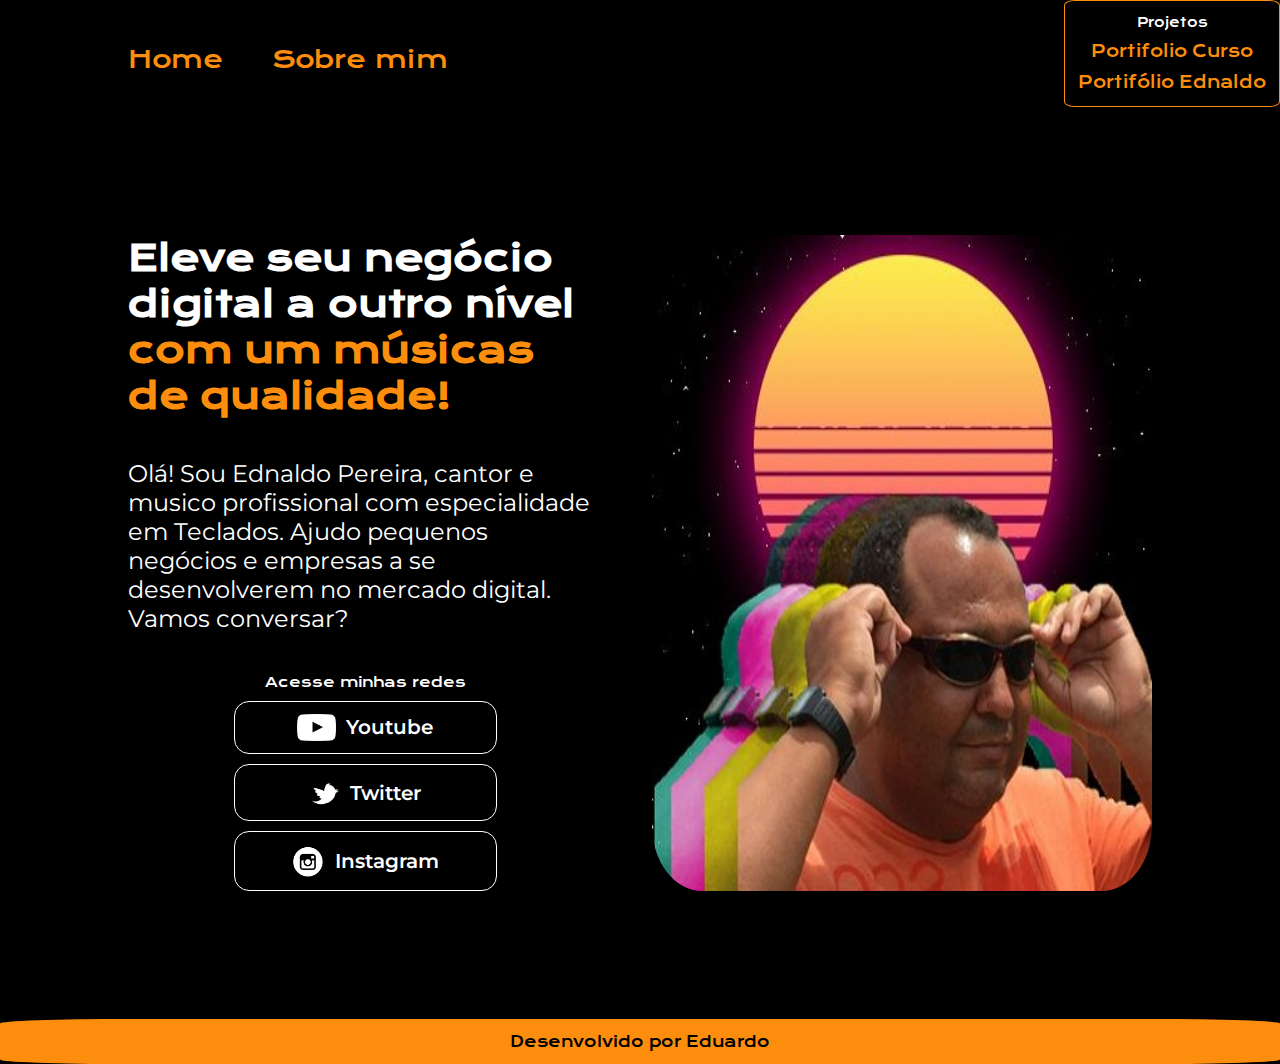
<file: index.html>
<!DOCTYPE html>
<html lang="pt-br">

<head>
    <meta charset="UTF-8">
    <meta name="viewport" content="width=device-width, initial-scale=1.0">
    <title>Portifólio</title>
    <link rel="stylesheet" href="estilos/style.css">
</head>
<body>
    <header class="cabecalhoPrincipal">
        <nav class="cabecalho">
            <a class="cabecalho__menu" href="index.html">Home</a>
            <a class="cabecalho__menu" href="aboutIndex.html">Sobre mim</a>
        </nav>
        <nav class="paginas">
            <p class="paginas__links__destaque">Projetos</p>
            <a class="paginas__links" href="zeste.html">Portifolio Curso</a>
            <a class="paginas__links" href="index.html">Portifólio Ednaldo</a>
        </nav>
    </header>
    <main class="container">
        <section class="container__texto">
            <h1 class="container__texto__titulo">Eleve seu negócio digital a outro nível <strong
                    class="container__texto__titulo__destaque"> com um músicas de qualidade! </strong></h1>
            <p class="container__texto__paragrafo">Olá! Sou Ednaldo Pereira, cantor e musico profissional com especialidade em Teclados.
                Ajudo pequenos negócios e empresas a se desenvolverem no mercado digital. Vamos conversar?</p>
            <div class="container__conteudo__botoes">
                <p>Acesse minhas redes</p>
                <a class="container__conteudo__botoes__links" href="https://youtube.com/Oednaldopereira"> <img
                        src="imagens/youtubeBranco.png" width="39">Youtube</a>
                <a class="container__conteudo__botoes__links" href="https://twitter.com/oednaldopereira"> <img
                        src="imagens/twitterBranco.png" width="30"> Twitter</a>
                <a class="container__conteudo__botoes__links" href="https://instagram.com/oficialednaldopereira"> <img
                        src="imagens/instagramBranco.png" width="34">Instagram</a>
            </div>
        </section>
        <img class="imagemPrincipal" src="imagens/ednaldoPereira2.jpg" alt="Imagem do Mestre">
    </main>
    <footer class="rodape">
        <p> Desenvolvido por Eduardo </p>
    </footer>
</body>

</html>
</file>
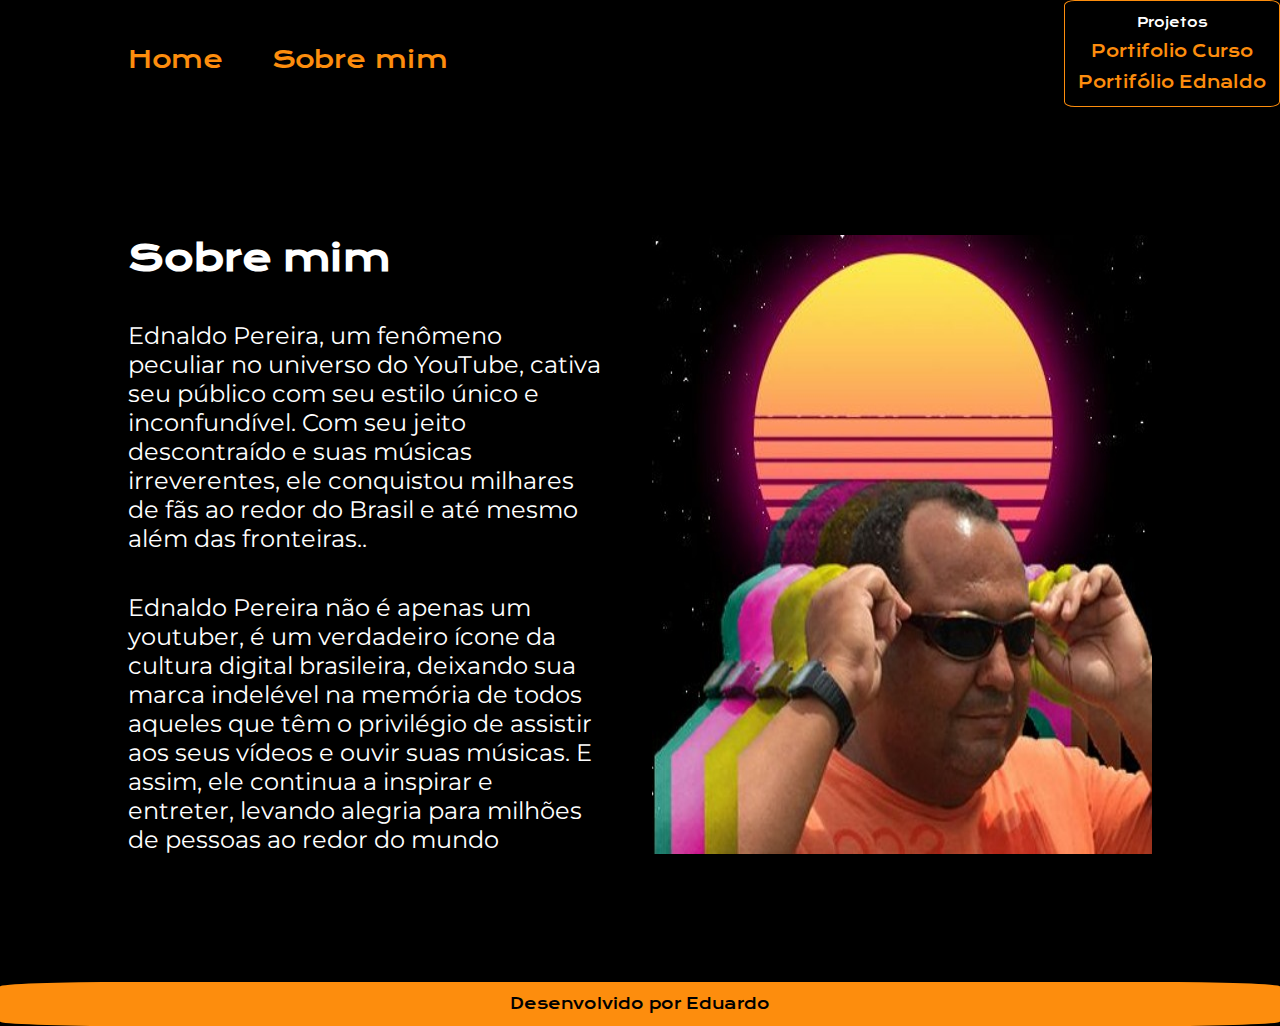
<file: aboutIndex.html>
<!DOCTYPE html>
<html lang="pt-br">

<head>
    <meta charset="UTF-8">
    <meta name="viewport" content="width=device-width, initial-scale=1.0">
    <title>Portifólio</title>
    <link rel="stylesheet" href="estilos/style.css">
</head>
<body>
    <header class="cabecalhoPrincipal">
        <nav class="cabecalho">
            <a class="cabecalho__menu" href="index.html">Home</a>
            <a class="cabecalho__menu" href="aboutIndex.html">Sobre mim</a>
        </nav>
        <nav class="paginas">
            <p class="paginas__links__destaque">Projetos</p>
            <a class="paginas__links" href="zeste.html">Portifolio Curso</a>
            <a class="paginas__links" href="index.html">Portifólio Ednaldo</a>
        </nav>

    </header>
    <main class="container">
        <section class="container__texto">
            <h1 class="container__texto__titulo">Sobre mim</h1>
            <p class="container__texto__paragrafo">Ednaldo Pereira, um fenômeno peculiar no universo do YouTube, cativa seu público com seu estilo único e inconfundível. Com seu jeito descontraído e suas músicas irreverentes, ele conquistou milhares de fãs ao redor do Brasil e até mesmo além das fronteiras..</p>
            <p class="container__texto__paragrafo">Ednaldo Pereira não é apenas um youtuber, é um verdadeiro ícone da cultura digital brasileira, deixando sua marca indelével na memória de todos aqueles que têm o privilégio de assistir aos seus vídeos e ouvir suas músicas. E assim, ele continua a inspirar e entreter, levando alegria para milhões de pessoas ao redor do mundo
            </p>
        </section>
        <img class="container__imagem" src="imagens/ednaldoPereira2.jpg" alt="ImagemDoEdnaldo">
    </main>
    <footer class="rodape">
        <p>Desenvolvido por Eduardo </p>
    </footer>
</body>

</html>
</file>
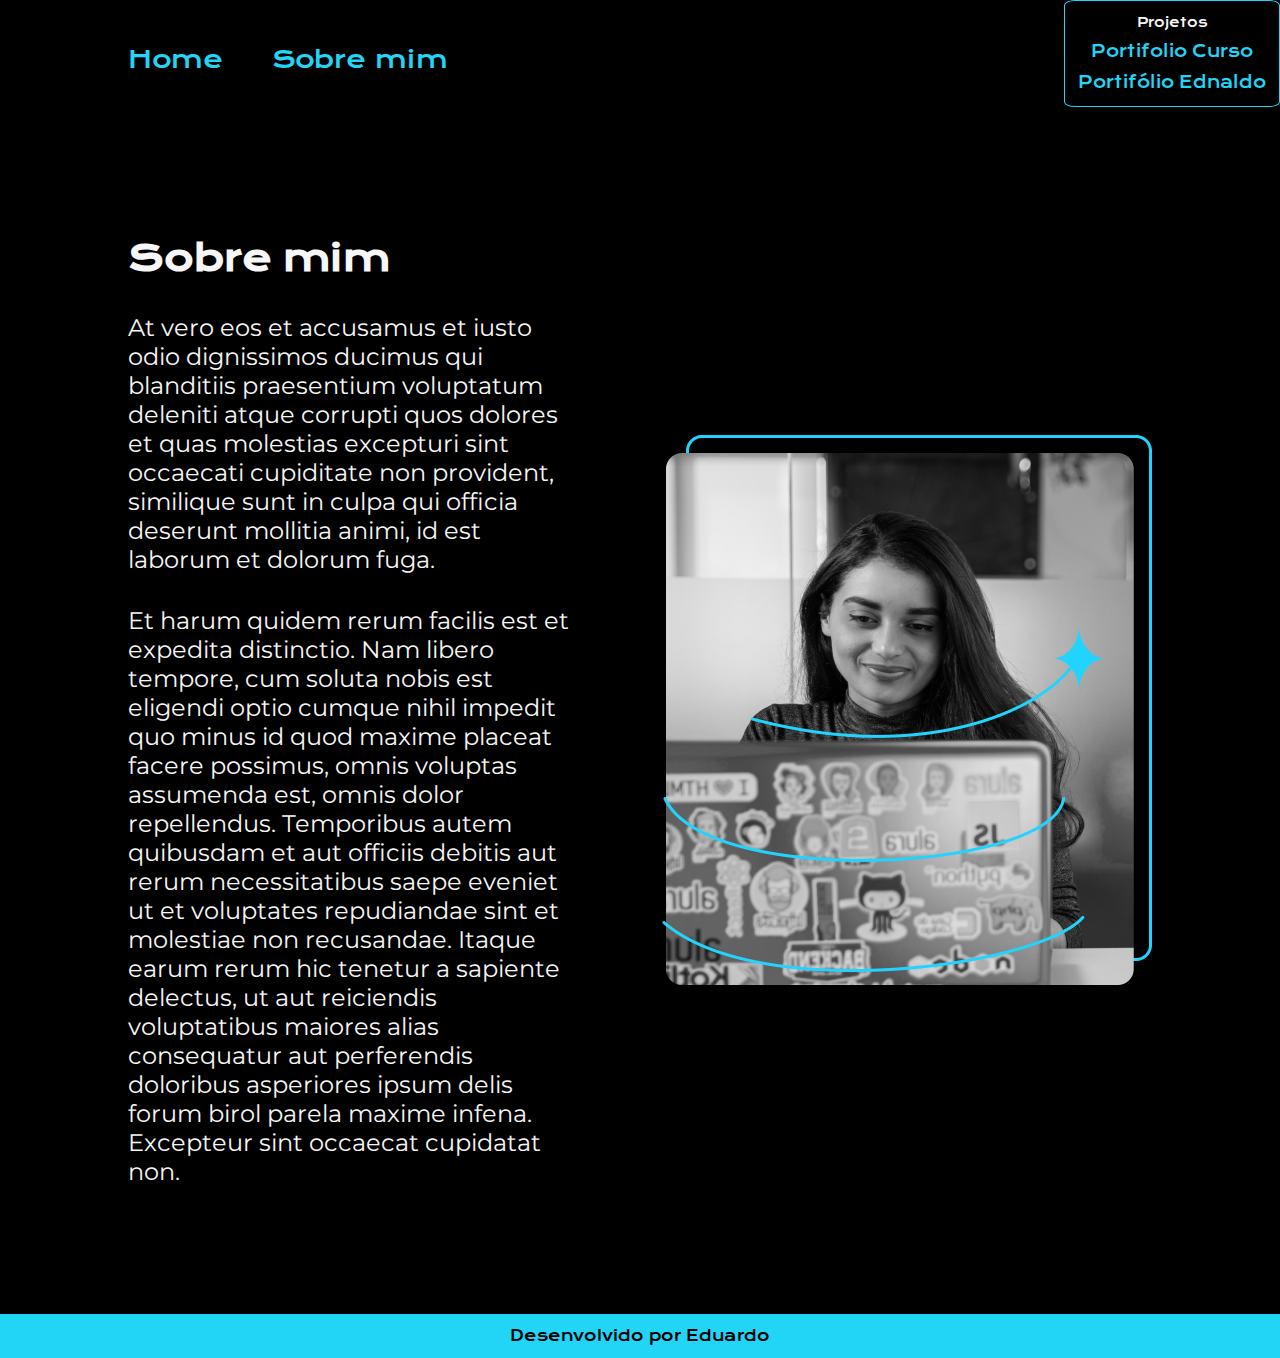
<file: aboutZeste.html>
<!DOCTYPE html>
<html lang="pt-br">

<head>
    <meta charset="UTF-8">
    <meta name="viewport" content="width=device-width, initial-scale=1.0">
    <title>Document</title>
    <link rel="stylesheet" href="estilos/zestilo.css">
</head>

<body>

    <header class="cabecalhoPrincipal">
        <nav class="cabecalho">
            <a class="cabecalho__menu" href="zeste.html">Home</a>
            <a class="cabecalho__menu" href="aboutZeste.html">Sobre mim</a>
        </nav>
        <nav class="paginas">
            <p class="paginas__links__destaque">Projetos</p>
            <a class="paginas__links" href="zeste.html">Portifolio Curso</a>
            <a class="paginas__links" href="index.html">Portifólio Ednaldo</a>
        </nav>
    </header>
    <main class="container">
        <section class="container__texto">
            <h1 class="container__texto__titulo">Sobre mim</h1>
            <p class="container__texto__paragrafo">At vero eos et accusamus et iusto odio dignissimos ducimus qui
                blanditiis praesentium voluptatum deleniti atque corrupti quos dolores et quas molestias excepturi sint
                occaecati cupiditate non provident, similique sunt in culpa qui officia deserunt mollitia animi, id est
                laborum et dolorum fuga.</p>
            <p class="container__texto__paragrafo">Et harum quidem rerum facilis est et expedita distinctio. Nam libero
                tempore, cum soluta nobis est eligendi optio cumque nihil impedit quo minus id quod maxime placeat
                facere possimus, omnis voluptas assumenda est, omnis dolor repellendus. Temporibus autem quibusdam et
                aut officiis debitis aut rerum necessitatibus saepe eveniet ut et voluptates repudiandae sint et
                molestiae non recusandae. Itaque earum rerum hic tenetur a sapiente delectus, ut aut reiciendis
                voluptatibus maiores alias consequatur aut perferendis doloribus asperiores ipsum delis forum birol
                parela maxime infena. Excepteur sint occaecat cupidatat non.</p>
                
        </section>
        <img class="container__imagem" src="imagens/ImagemDaMulher.png" alt="ImagemDaMulher">
    </main>
    <footer class="rodape">
        <p>Desenvolvido por Eduardo </p>
    </footer>
</body>

</html>
</file>
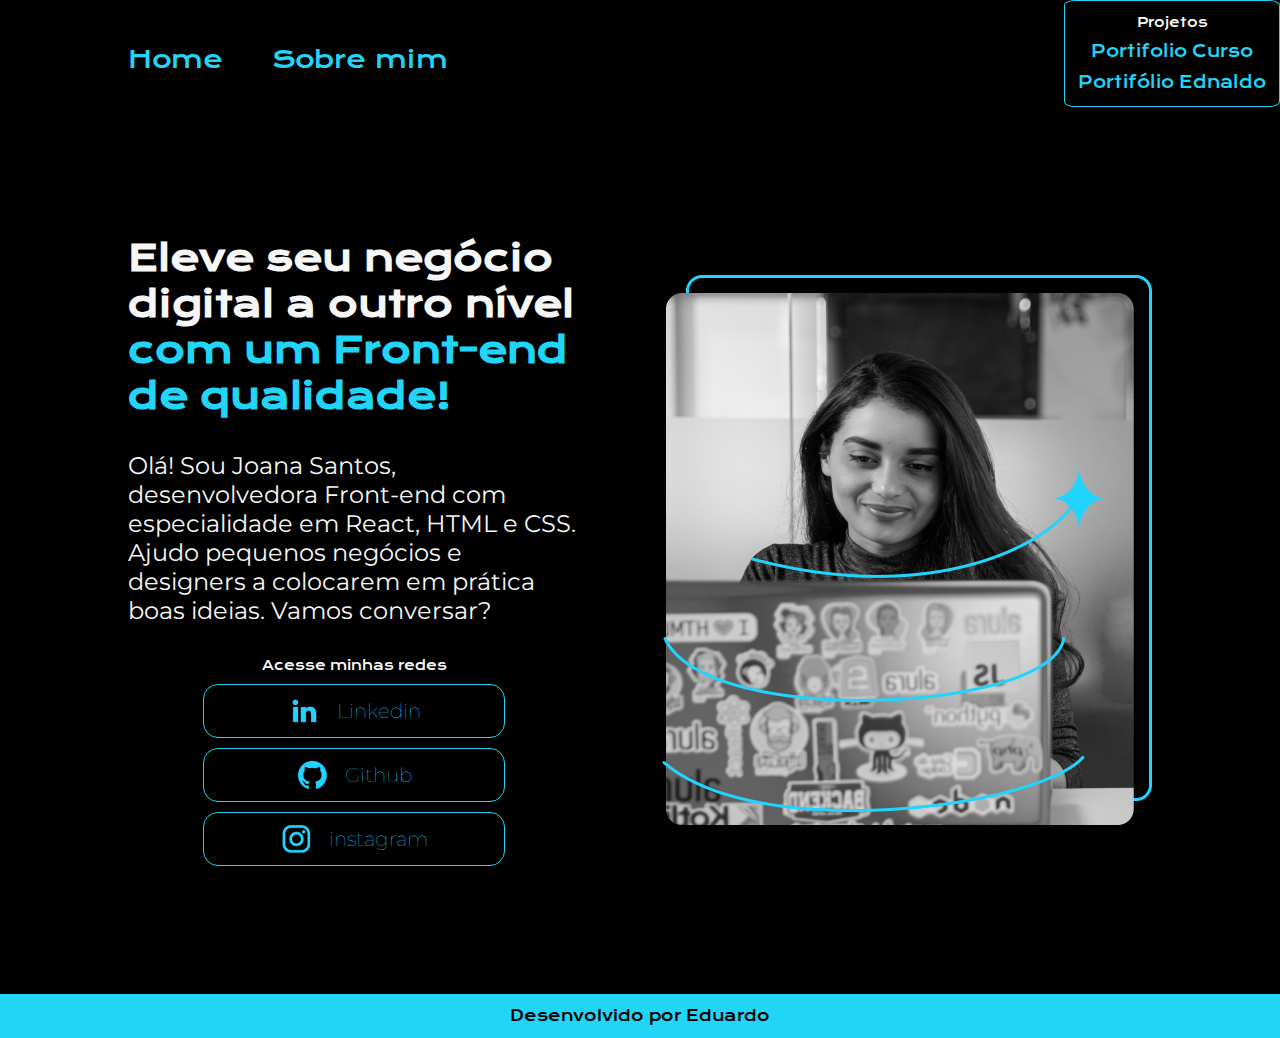
<file: zeste.html>
<!DOCTYPE html>
<html lang="pt-br">

<head>
    <meta charset="UTF-8">
    <meta name="viewport" content="width=device-width, initial-scale=1.0">
    <title>Portifólio</title>
    <link rel="stylesheet" href="estilos/zestilo.css">
</head>
<body>
    <header class="cabecalhoPrincipal">
        <nav class="cabecalho">
            <a class="cabecalho__menu" href="zeste.html">Home</a>
            <a class="cabecalho__menu" href="aboutZeste.html">Sobre mim</a>
        </nav>
        <nav class="paginas">
            <p class="paginas__links__destaque">Projetos</p>
            <a class="paginas__links" href="zeste.html">Portifolio Curso</a>
            <a class="paginas__links" href="index.html">Portifólio Ednaldo</a>
        </nav>
    </header>
    <main class="container">
        <section class="container__texto">
            <h1 class="container__texto__titulo">Eleve seu negócio digital a outro nível <strong
                    class="container__texto__titulo__destaque"> com um Front-end de qualidade! </strong></h1>
            <p class="container__texto__paragrafo">Olá! Sou Joana Santos, desenvolvedora Front-end com especialidade em
                React, HTML e CSS.
                Ajudo pequenos negócios e designers a colocarem em prática boas ideias. Vamos conversar?</p>
            <div class="container__conteudo__botoes">
                <p>Acesse minhas redes</p>
                <a class="container__conteudo__botoes__links" href="https://br.linkedin.com"> <img
                        src="imagens/linkedin.png">Linkedin</a>
                <a class="container__conteudo__botoes__links" href="https://github.com"> <img src="imagens/github.png">
                    Github</a>
                <a class="container__conteudo__botoes__links" href="https://instagram.com"><img
                        src="imagens/instagram.png">instagram</a>
            </div>
        </section>
        <img class='container__imagem'src="imagens/ImagemDaMulher.png" alt="ImagemDaMulher" >
    </main>
    <footer class="rodape">
        <p>Desenvolvido por Eduardo </p>
    </footer>
</body>

</html>
</file>
<file: estilos/style.css>
@import url('https://fonts.googleapis.com/css2?family=Krona+One&family=Montserrat&display=swap');

/*ZERANDO OS ESPAÇOS*/
* {
    margin: 0;
    padding: 0;
}
:root{
    --cor-de-fundo:#000000;
    --cor-da-letra: #ffffff;
    --cor-secundaria:#fd8d0d;
    --cor-do-hover: #494848;
    
    --fonte-primaria: "Krona one", sans-serif; 
    --fonte-secundaria: "Montserrat", sans-serif; 
}

body {
    background-color: var(--cor-de-fundo);
    color: var(--cor-da-letra);
    
}
.cabecalhoPrincipal{
    display: flex;
    justify-content: space-between;
}

.cabecalho{
    display: flex;
    padding: 1% 0 0 10%;
    gap:3rem;
    align-items: center;
    
}

.cabecalho__menu{
    color: var(--cor-secundaria);
    text-decoration: none;
    font-size: 1.5rem;
    font-family: var(--fonte-primaria)
}

.paginas{
    
    padding: 1%; /*cima, direita, baixo, esquerda*/
    display: flex;
    flex-direction: column;
    align-items: center;
    border: 1px solid var(--cor-secundaria);
    border-radius: 5%;
    gap: 10px;


}
.paginas__links{
    color: var(--cor-secundaria);
    text-decoration: none;
    font-size: 1rem;
    font-family: var(--fonte-primaria);
  
}
.paginas__links__destaque{
    color: var(--cor-da-letra);
    text-decoration: none;
    font-family: var(--fonte-primaria);
    font-size: 0.8rem;
    
}


/*CONTAINER DO TEXTO DESTACADO*/
.container__texto__titulo__destaque {
    color: var(--cor-secundaria)
}


/*CONTAINER PRINCIPAL ONDE TEMOS A IMAGEM E O TEXTO*/
.container {
    display: flex;
    margin: 10% 10%;
    flex-direction: row;
    justify-content: space-between;
    gap: 50px;
    
}

/*CONTAINER PRINCIPAL DO TEXTO*/
.container__texto {
    display: flex;
    width: 610px;
    flex-direction: column;
    gap: 40px;
    
}

/*CONTAINER DO TEXTO DO TITULO*/
.container__texto__titulo {
    font-size: 36px;
    font-family: var(--fonte-primaria);
}

/*CONTAINER DO TEXTO DO PARAGRAFO*/
.container__texto__paragrafo {
    font-size: 24px;
     
    font-family: var(--fonte-secundaria);
     
}

/*ALINHAMENTO DOS BOTÕES E ESTILIZAÇÃO DO TEXTO ACIMA DELES*/
.container__conteudo__botoes {
    display: flex;
     
    flex-direction: column;
     
    align-items: center;
     
    justify-content: space-between;
     
    gap: 10px;
     
    font-family: var(--fonte-primaria);
     
    font-weight: 500;
     
    font-size: 14px;
     
}

/*ESTILIZAÇÃO DOS BOTÕES*/
.container__conteudo__botoes__links {
    background-color: var(--cor-de-fundo);
     
    display: flex;
     
    justify-content: center;
     
    gap: 10px;
     
    width: 50%;
     
    align-items: center;
     
    text-align: center;
     
    text-decoration: none;
     
    border-radius: 15px;
     
    font-size: 20px;
     
    font-weight: 600;
     
    padding: 12px;
     
    color: var(--cor-da-letra);
     
    font-family: var(--fonte-secundaria);
     
    border: 1px solid;
     
}

/*HOVER DOS BOTÕES*/
.container__conteudo__botoes__links:hover{
    background-color: var(--cor-do-hover)
}

/*FOTO DO EDNALDO PENEIRAS*/
.imagemPrincipal {
    border-radius: 10%;
     
}
/*RODAPÉ DA PAGINA*/
.rodape {
    background-color: var(--cor-secundaria);
    padding: 1%;
    color: var(--cor-de-fundo);
    font-family: var(--fonte-primaria);
    font-weight: 500;
    display: flex;
    justify-content: center;
    border-radius: 10%;
    font-size: 0.9373rem;
    }

@media(max-width: 1000px){
    .cabecalhoPrincipal{
        padding: 1%;
        flex-direction: column-reverse;
        gap: 4rem;
    }
    .cabecalho{
        justify-content: center;
        padding:0%;
    }

    .container{
        flex-direction: column-reverse;
    }

    .container__texto{
        width: auto;
    }
    .imagemPrincipal{
        width: 100%;
    }
}
</file>
<file: estilos/zestilo.css>
@import url('https://fonts.googleapis.com/css2?family=Krona+One&family=Montserrat&family=Sixtyfour&display=swap');

:root {
    --cor-primaria:#000000;
    --cor-secundaria:#F6F6F6;
    --cor-tercearia:#22D4F6;
    --cor-hover: #272727;
    
    --fonte-primaria: "Krona one", sans-serif; 
    --fonte-secundaria: "Montserrat", sans-serif; 
}
* {
    margin: 0;
        
    padding: 0;
        
}

body {
    background-color: var(--cor-primaria);
    color: var(--cor-secundaria);
}

.cabecalhoPrincipal{
    display: flex;
    justify-content: space-between;
}

.cabecalho{
    display: flex;
    padding: 1% 0 0 10%;
    align-items: center;
    gap: 3rem;
}

.cabecalho__menu{
    color: var(--cor-tercearia);
    text-decoration: none;
    font-size: 1.5rem;
    font-family:var(--fonte-primaria);
    
}
.paginas{
    padding: 1%; /*cima, direita, baixo, esquerda*/
    display: flex;
    flex-direction: column;
    align-items: center;
    border: 1px solid var(--cor-tercearia);
    border-radius: 5%;
    gap: 10px;

}
.paginas__links{
    color: var(--cor-tercearia);
    text-decoration: none;
    font-size: 1rem;
    font-family: "krona one", sans-serif;
    gap: 10%;
}
.paginas__links__destaque{
    color: var(--cor-da-letra);
    text-decoration: none;
    font-size: 0.8rem;
    font-family: "krona one", sans-serif;

    
}

    
.container {

        
    margin: 10% 10%;      
    display: flex;
    flex-direction: row ;
    justify-content: space-between;
    align-items: center;
    gap:82px;
}

    
.container__texto {
        
    width: 50%;
        
    display: flex;
        
    flex-direction: column;
        
    gap: 2rem;
        

}

    
.container__texto__titulo {
    font-size: 2.25rem;
        
    font-family: var(--fonte-primaria);
        
}

    
.container__texto__titulo__destaque {
    color: var(--cor-tercearia);
        
}

    
.container__texto__paragrafo {
    font-size: 1.5rem;
        
    font-family: var(--fonte-secundaria)
        
}

    
.container__conteudo__botoes {
    display: flex;
        
    flex-direction: column;
        
    align-items: center;
        
    justify-content: space-between;
        
    gap: 10px;
        
    font-family: var(--fonte-primaria);
        
    font-weight: 300;
        
    font-size: 0.8125rem;
        
}

    
.container__conteudo__botoes__links {
    background-color: var(--cor-primaria);
        
    display: flex;
        
    justify-content: center;
        
    gap: 16px;
        
    align-items: center;
        
    width: 280px;

    text-align: center;
        
    text-decoration: none;
        
    border: 0.5px solid;
        
    border-radius: 15px;

    font-size: 1.25rem;


    font-weight: 40;

    padding: 10px;
    color: var(--cor-tercearia);

    font-family: var(--fonte-secundaria);
    
}

    .container__conteudo__botoes__links:hover {
    background-color: var(--cor-hover);
    }
    
    .container__imagem{
    width: 50%;
    }

.rodape{
    display: flex;
    justify-content: center;
    background-color: var(--cor-tercearia);
    color: var(--cor-primaria);
    font-size: 0.9373rem;
    font-family: var(--fonte-primaria);
    padding: 1%;
    font-weight: 500;
    
}
.paragrafoSobre {
    color: var(--cor-secundaria);
}
@media(max-width: 1000px){
    .cabecalhoPrincipal{
        padding: 1%;
        flex-direction: column-reverse;
        gap: 4rem;
    }
    .cabecalho{
        justify-content: center;
        padding: 0%;
    }

    .container{
        flex-direction: column-reverse;
    }

    .container__texto{
        width: auto;
    }
        .container__imagem{
        width:100%;
        }
        
}
</file>
